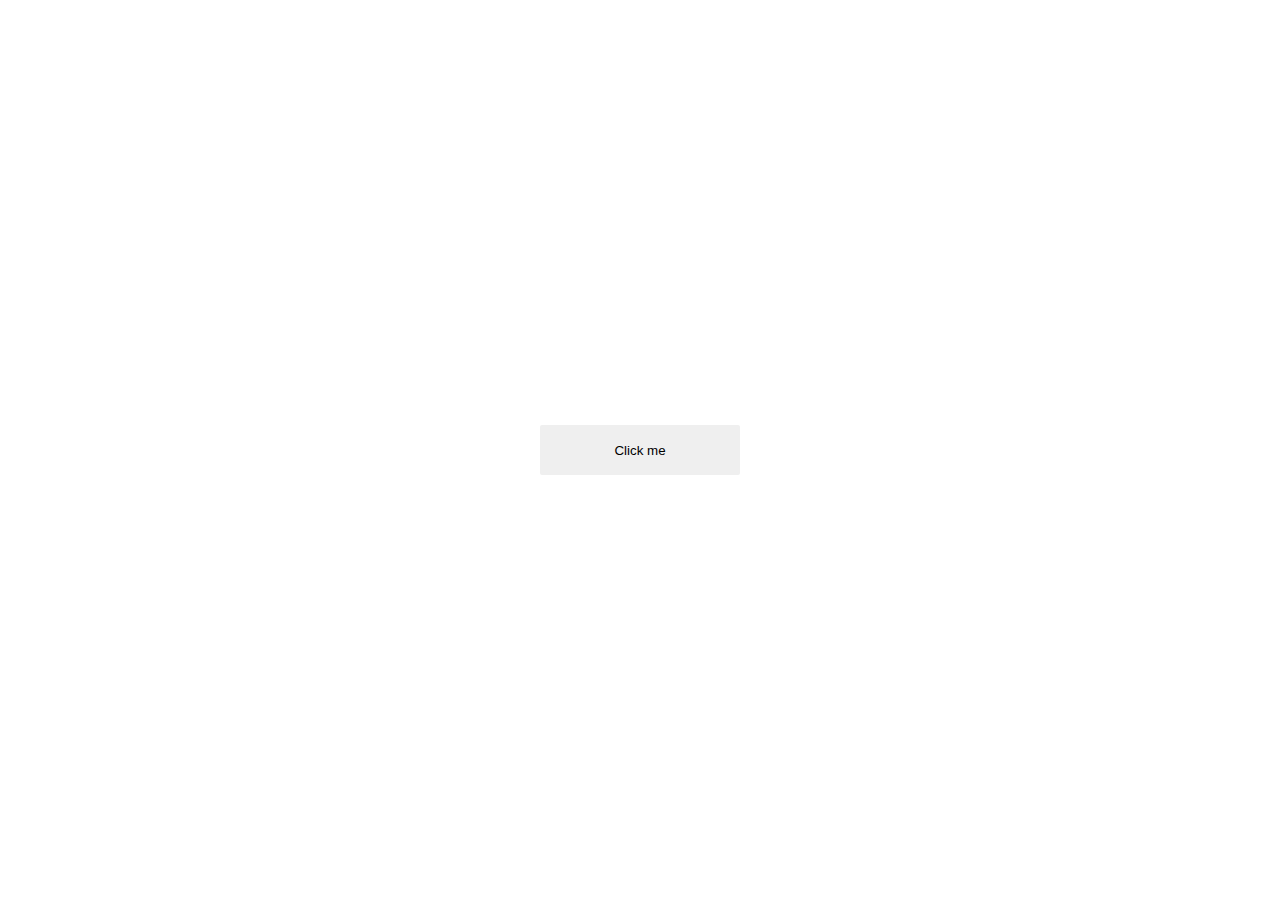
<file: BackgroundChanger/index.html>
<!DOCTYPE html>
<html lang="en">
<head>
    <link rel="stylesheet" href="style.css">
    <meta charset="UTF-8">
    <meta http-equiv="X-UA-Compatible" content="IE=edge">
    <meta name="viewport" content="width=device-width, initial-scale=1.0">
    <title>Document</title>
</head>
<body>
    <div class="conatiner" id="conatiner">


        <button id="btn"> Click me</button>
    </div>
    
    <script src="./srcipt.js"></script>
</body>
</html>
</file>
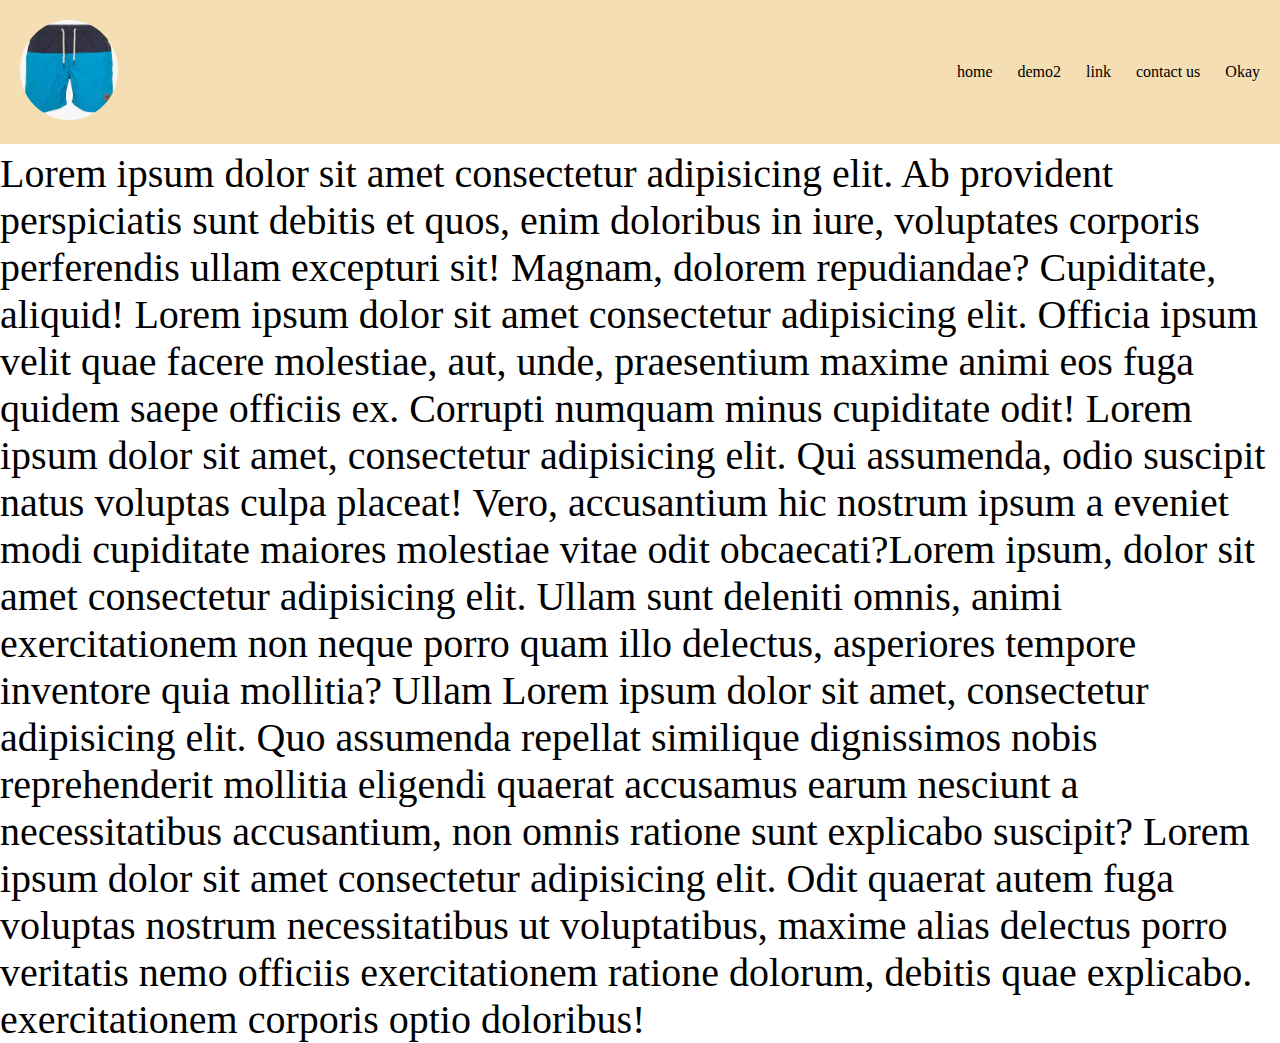
<file: Nav-bar-sticky/index.html>
<!DOCTYPE html>
<html lang="en">
<head>
    <link rel="stylesheet" href="style.css">
    <meta charset="UTF-8">
    <meta http-equiv="X-UA-Compatible" content="IE=edge">
    <meta name="viewport" content="width=device-width, initial-scale=1.0">
    <title>Sticky Nav Bar</title>
</head>
<body>
    <div class="container">
<nav id="nav">
<div class="logo">
    <img src="[data-uri]" alt="">
</div>
<div class="menu-item">
    <li>home</li>
    <li>demo2</li>
    <li>link</li>
    <li>contact us</li>
    <li>Okay </li>
</div>

</nav>
<div class="para">

    <p style="font-size: 40px;"> Lorem ipsum dolor sit amet consectetur adipisicing elit. Ab provident perspiciatis sunt debitis et quos, enim doloribus in iure, voluptates corporis perferendis ullam excepturi sit! Magnam, dolorem repudiandae? Cupiditate, aliquid! Lorem ipsum dolor sit amet consectetur adipisicing elit. Officia ipsum velit quae facere molestiae, aut, unde, praesentium maxime animi eos fuga quidem saepe officiis ex. Corrupti numquam minus cupiditate odit! Lorem ipsum dolor sit amet, consectetur adipisicing elit. Qui assumenda, odio suscipit natus voluptas culpa placeat! Vero, accusantium hic nostrum ipsum a eveniet modi cupiditate maiores molestiae vitae odit obcaecati?Lorem ipsum, dolor sit amet consectetur adipisicing elit. Ullam sunt deleniti omnis, animi exercitationem non neque porro quam illo delectus, asperiores tempore inventore quia mollitia? Ullam Lorem ipsum dolor sit amet, consectetur adipisicing elit. Quo assumenda repellat similique dignissimos nobis reprehenderit mollitia eligendi quaerat accusamus earum nesciunt a necessitatibus accusantium, non omnis ratione sunt explicabo suscipit? Lorem ipsum dolor sit amet consectetur adipisicing elit. Odit quaerat autem fuga voluptas nostrum necessitatibus ut voluptatibus, maxime alias delectus porro veritatis nemo officiis exercitationem ratione dolorum, debitis quae explicabo.   exercitationem corporis optio doloribus!</p>
</div>

    </div>
    <script src="./srcipt.js"></script>
</body>
</html>
</file>
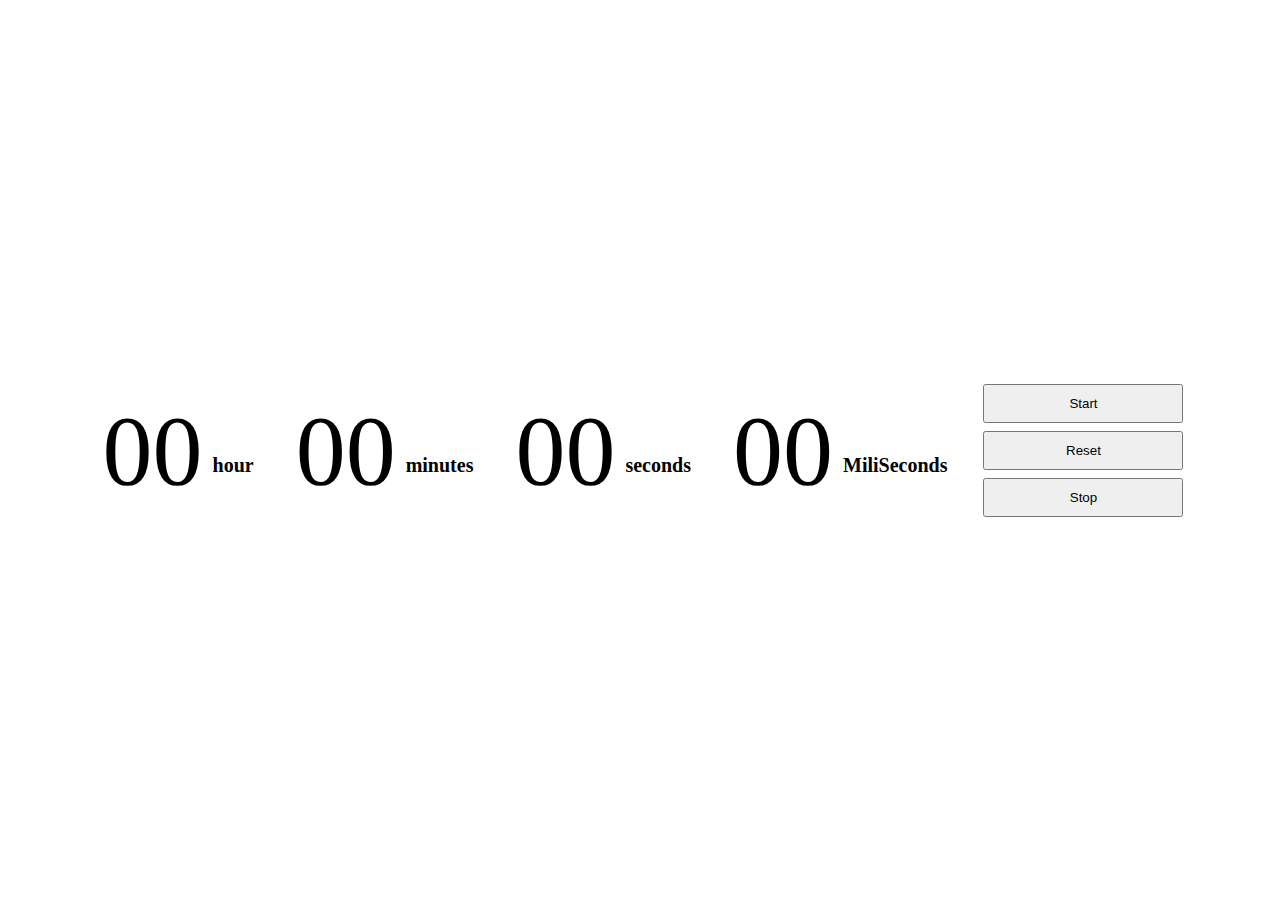
<file: StopWatch/index.html>
<!DOCTYPE html>
<html lang="en">
<head>
    <link rel="stylesheet" href="style.css">
    <meta charset="UTF-8">
    <meta http-equiv="X-UA-Compatible" content="IE=edge">
    <meta name="viewport" content="width=device-width, initial-scale=1.0">
    <title>Document</title>
</head>
<body>
<div class="container">

    <span class="digit" id="hr">00</span>
    <p> hour</p>
    <span class="digit" id="m">00</span>
    <p> minutes </p>
    <span class="digit" id="s">00</span>
    <p>seconds</p>
    <span class="digit" id="ms">00</span>
    <p>MiliSeconds</p>
    <div class="btn">
        <button id="start" onclick="start()">Start</button>
       <button id="reset" onclick="reset()">Reset</button>
       <button id="stop" onclick="stop()">Stop</button>
       </div>
        
</div>



    
    <script src="./srcipt.js"></script>
</body>
</html>
</file>
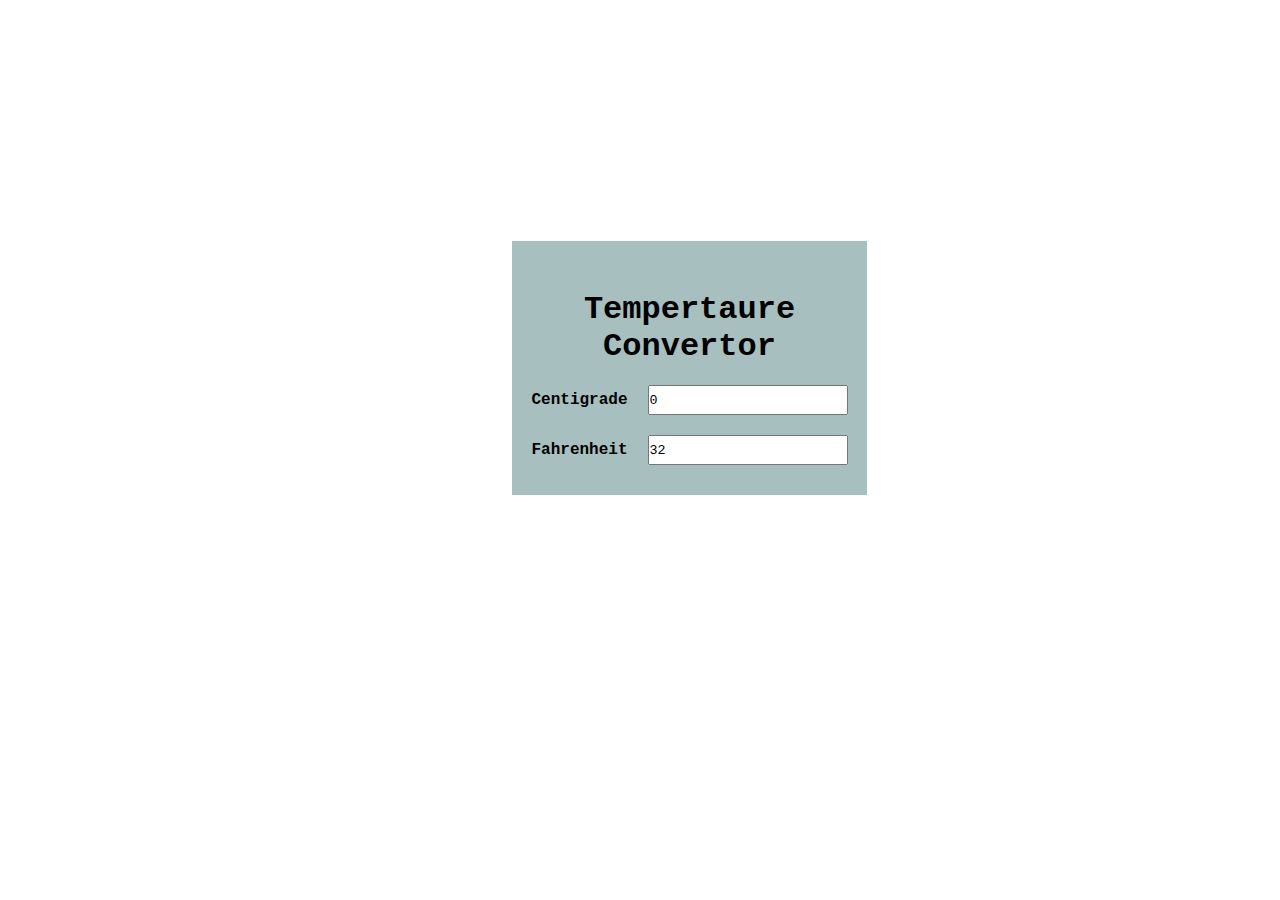
<file: Temperature-Convertor/index.html>
<!DOCTYPE html>
<html lang="en">
<head>
    <link rel="stylesheet" href="style.css">
    <meta charset="UTF-8">
    <meta http-equiv="X-UA-Compatible" content="IE=edge">
    <meta name="viewport" content="width=device-width, initial-scale=1.0">
    <title>Tempertaure Convertor</title>
</head>
<body>
<div class="container">
<h1>
    Tempertaure Convertor
</h1>
<div class="input">
    <label > Centigrade</label>
    <input type="number" value="0" id="cent" class="inputt">
</div>
<div class="input">
    <label> Fahrenheit </label>
    <input type="number" value="32" id="f" class="inputt">
</div>


</div>
    <script src="./srcipt.js"></script>
</body>
</html>
</file>
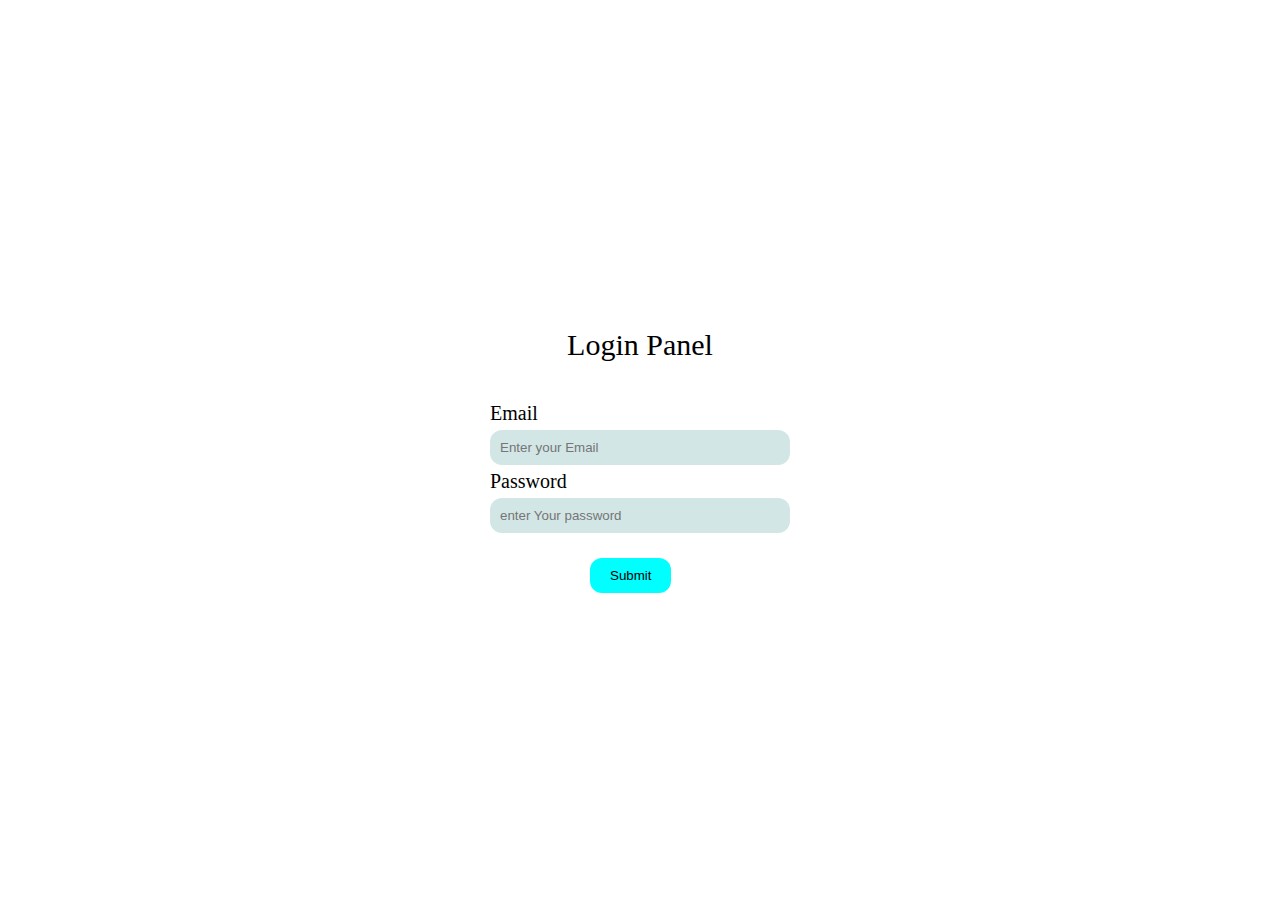
<file: Validation/index.html>
<!DOCTYPE html>
<html lang="en">
<head>
    <link rel="stylesheet" href="style.css">
    <meta charset="UTF-8">
    <meta http-equiv="X-UA-Compatible" content="IE=edge">
    <meta name="viewport" content="width=device-width, initial-scale=1.0">
    <title>Validation</title>
</head>
<body>

    <div class="container">

<div id="h1"class="h1">
    Login Panel
</div>
<div class="input">

<label > Email</label>
<input type="text" id="inputUser" placeholder="Enter your Email">
<p class="username" id="username" style="color: red;"></p>
<label>Password</label>
<input type="password" name="password" id="inputPass" placeholder="enter Your password">
<p class="password" id="password" style="color: red;"></p>
<button type="submit" id="btn">Submit</button>
</div>


    </div>
    
    <script src="./srcipt.js"></script>
</body>
</html>
</file>
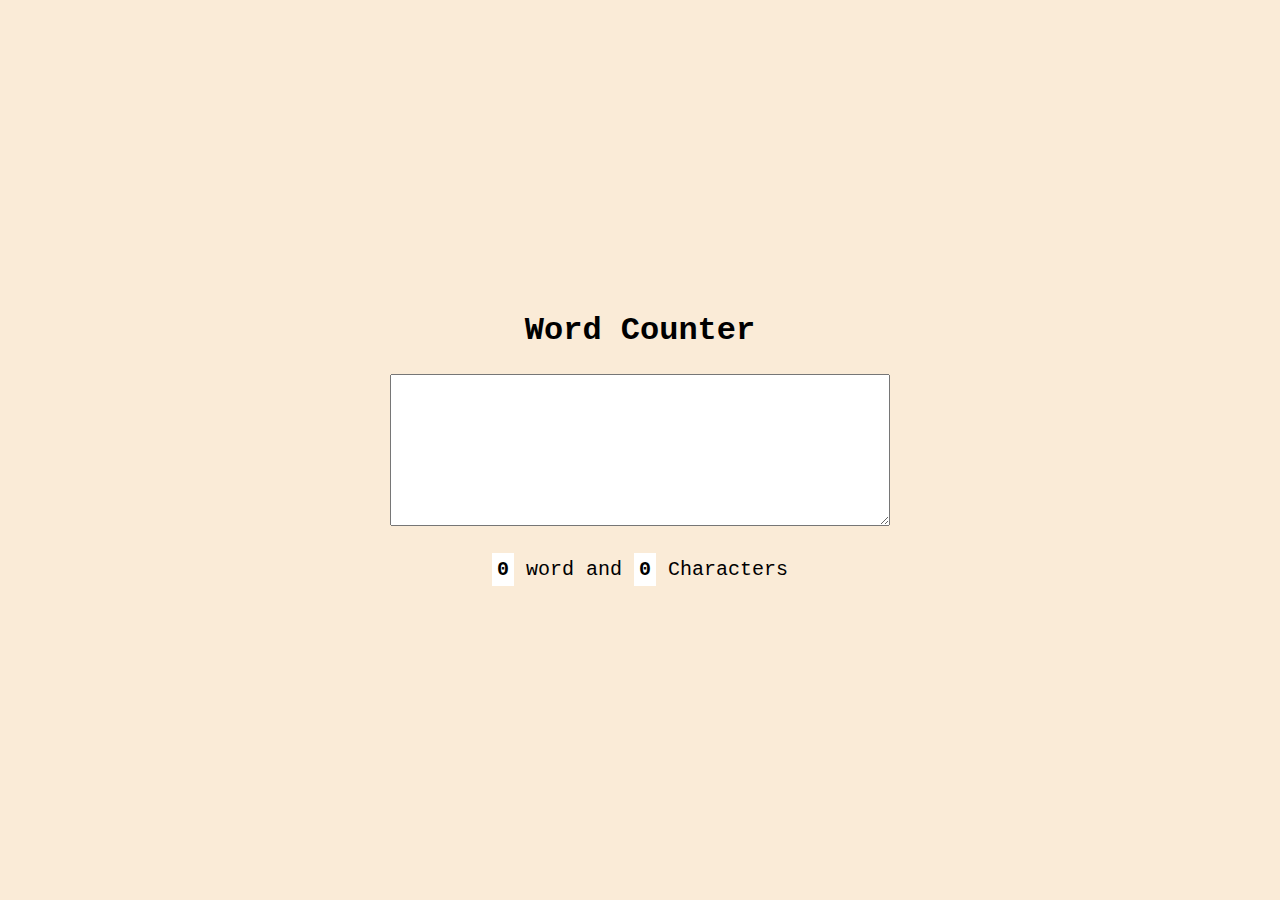
<file: wordCounter/index.html>
<!DOCTYPE html>
<html lang="en">
<head>
    <link rel="stylesheet" href="style.css">
    <meta charset="UTF-8">
    <meta http-equiv="X-UA-Compatible" content="IE=edge">
    <meta name="viewport" content="width=device-width, initial-scale=1.0">
    <title>Word Counter</title>
</head>
<body>
    


    <div class="container" style="background-color: antiquewhite;">
        <h1 style="padding: 25px;"> Word Counter</h1>
        <textarea name="textarea" id="textarea" cols="30" rows="10"></textarea>
     <p>
         <span id="word" style="background-color: white; padding: 5px;"> 0</span> word and <span id="char"style="background-color: white; padding: 5px;">0</span> Characters
     </p>
    </div>
    <script src="./srcipt.js"></script>
</body>
</html>
</file>
<file: BackgroundChanger/style.css>
*{
    margin: 0;
    padding: 0;
    box-sizing: border-box;
}

.conatiner{
    min-height: 100vh;
    display: flex;
    justify-content: center;
    align-items: center;
}
#btn{
    border: none;
    width: 200px;
    height: 50px;
    border-radius: 2px;
    box-shadow: none;
    
}
</file>
<file: Nav-bar-sticky/style.css>
*{
    margin: 0;
    padding: 0;
    box-sizing: border-box;
}

nav{   
    width: 100%;
    top: 0;
    position: absolute;
    background-color: wheat;
    padding:20px;
    display: flex;
    justify-content:space-between;
    
}
nav img{
width: 100%;
height: 100px;
border-radius: 80%;
}
.menu-item{
    display: inline-flex;
    justify-content: center;
    align-items: center;
    
}
p{
    margin-top: 150px;
}
li{
    padding-left: 25px;
    list-style-type: none;
}
.sticky{
    position: fixed;
    top: 0;
}
</file>
<file: StopWatch/style.css>
*{
    margin: 0;
    padding: 0;
    box-sizing: border-box;
}
.container{
    display:flex;
    min-height: 100vh;
    align-items: center;
    justify-content: center;
}
.container p{
    margin-right: 2rem;
    padding-top: 30px;
    font-weight: 800;
    font-size: 20px;
}
.digit{
    padding: 10px;
    font-size: 100px;
}
.btn{
  display: flex;
  flex-direction: column;  
}
.btn button{
    width: 200px;
    margin: 4px;
    padding: 10px;
}
</file>
<file: Temperature-Convertor/style.css>
*{
    margin: 0;
    padding: 0;
    box-sizing: border-box;
    font-family: 'Courier New', Courier, monospace;
}
.container{ 
    bottom: 45%;
    position: absolute;
    left: 40%;
    width: 355px;
    padding-bottom: 30px;
    text-align: center;
    background-color: rgb(167, 191, 191);
}
h1{
    padding-top: 50px;
}
.input{
    align-items: center;
    justify-content: center;
    display: flex;
    margin-top: 20px;
}
.inputt{ 
    margin-left: 20px;
    width: 200px;
    height: 30px;
}
label{
    font-weight: 800;
}
@media (max-width:760px){
    .container{
        
       height: auto;
       margin-bottom: 200px; 
        width: auto;
        left: 0%;
    }
    h1{
        text-align: center;
    }
}
</file>
<file: Validation/style.css>
*{
    margin: 0;
    padding: 0;
    box-sizing: border-box;
}


.container{
    align-items: center;
    min-height: 100vh;
    display: flex;
    flex-direction: column;
    justify-content: center;
}
.h1{
margin-bottom: 20px;
font-size: 30px; 
   padding: 20px;
}
input{
    border:0;
     border-radius: 12px;
  background-color: rgb(210, 230, 230);
    margin-bottom: 5px;
    margin-top: 5px;
    width: 300px;
    padding: 10px;
    display: block;
}
label{
    margin: 20px 0x;
font-size: 20px;
}
button{
    border: 0;
    text-align: center;
padding: 10px 20px;
margin-top: 20px;
margin-left: 100px;
border-radius: 12px ;
background-color: aqua;}
</file>
<file: wordCounter/style.css>
*{
    font-family: 'Courier New', Courier, monospace;
    margin: 0;
    padding: 0;
    box-sizing: border-box;
}
.container{
    display: flex;
    min-height: 100vh;
    align-items: center;
justify-content: center;
flex-direction: column;

}
#textarea{
width: 500px;

}
p{
    padding: 2rem;
    font-size: 20px;
}
span{
    font-weight: 800;
}
@media (max-width:700px){

#textarea{
width: auto;
}
.container{
    height: auto;
    width: auto;
}
p{
    margin-left: 40px;
}
    
}
</file>
